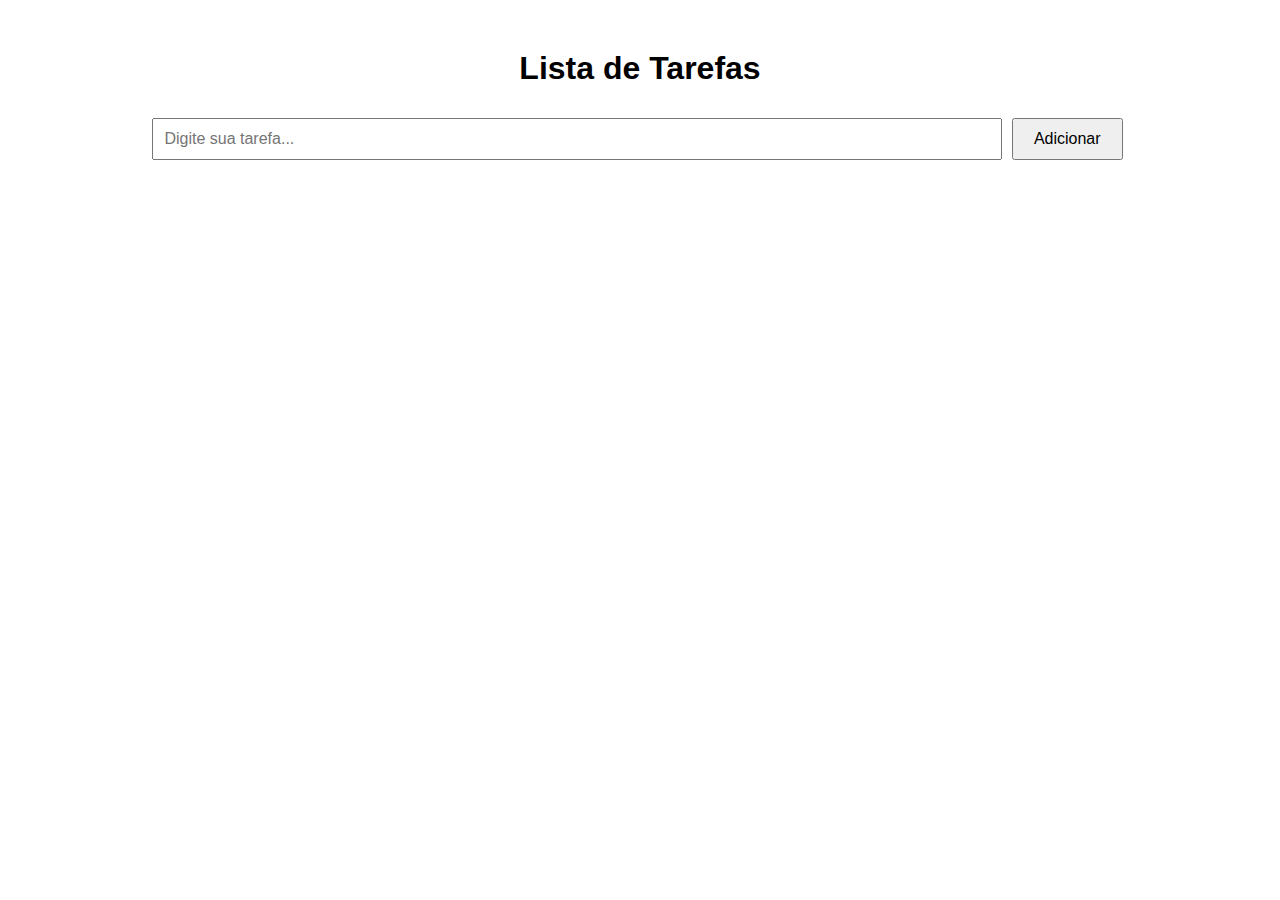
<file: lista_tarefas/index.html>
<!DOCTYPE html>
<html lang="pt-br">
  <head>
    <meta charset="UTF-8" />
    <meta name="viewport" content="width=device-width, initial-scale=1.0" />
    <title>Lista de Tarefas</title>
    <link rel="stylesheet" href="./css/style.css" />
  </head>
  <body>
    <h1>Lista de Tarefas</h1>

    <input type="text" id="task" placeholder="Digite sua tarefa..." />

    <button onclick="addTask()">Adicionar</button>

    <ul id="task-list"></ul>

    <script src="./js/app.js"></script>
  </body>
</html>
</file>
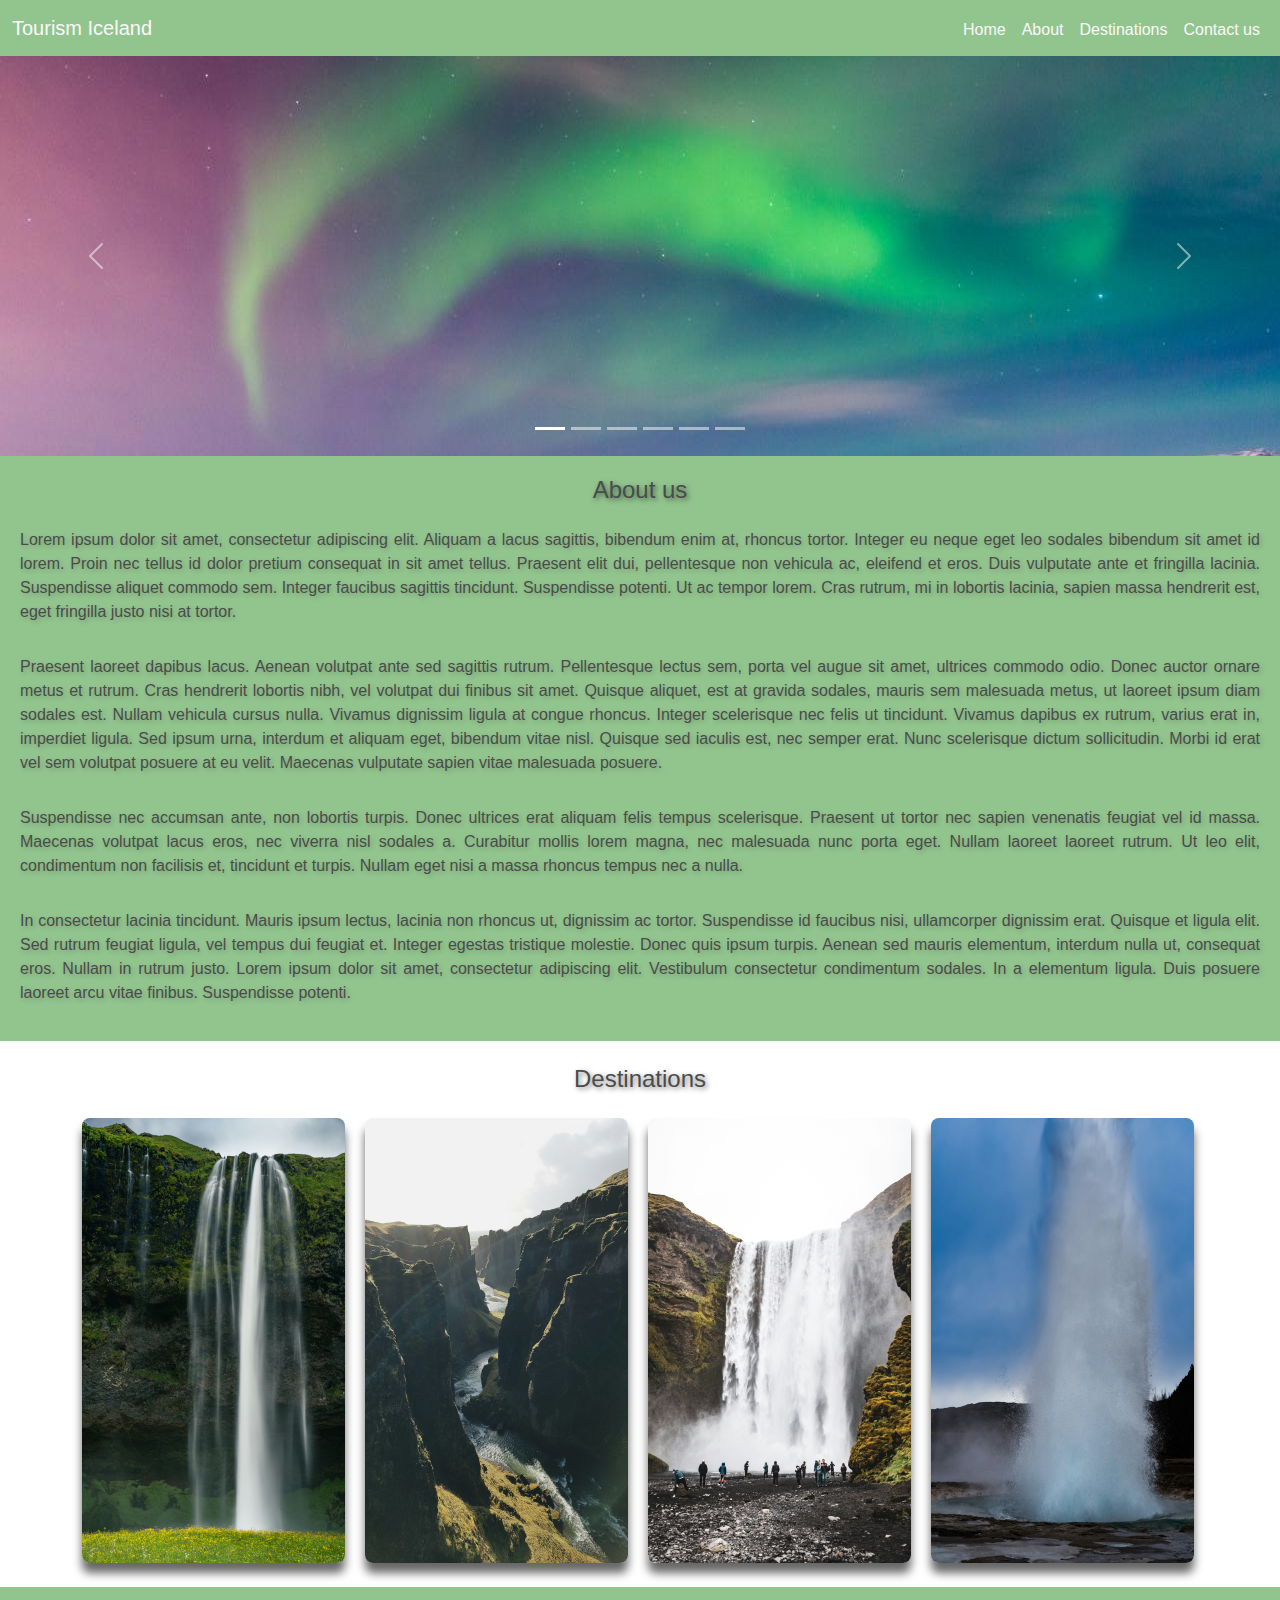
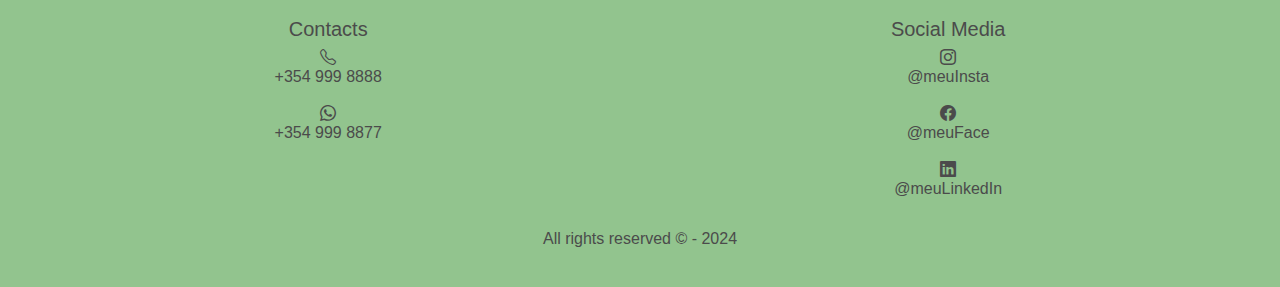
<file: tourism-iceland/index.html>
<!DOCTYPE html>
<html lang="pt-br">
  <head>
    <meta charset="UTF-8" />
    <meta name="viewport" content="width=device-width, initial-scale=1.0" />
    <title>Tourism Iceland</title>

    <link
      href="https://cdn.jsdelivr.net/npm/bootstrap@5.3.3/dist/css/bootstrap.min.css"
      rel="stylesheet"
      integrity="sha384-QWTKZyjpPEjISv5WaRU9OFeRpok6YctnYmDr5pNlyT2bRjXh0JMhjY6hW+ALEwIH"
      crossorigin="anonymous"
    />

    <link
      rel="stylesheet"
      href="https://cdn.jsdelivr.net/npm/bootstrap-icons@1.11.3/font/bootstrap-icons.min.css"
    />

    <link rel="stylesheet" href="./assets/css/style.css" />
  </head>
  <body>
    <!-- Menu início -->
    <nav class="navbar navbar-expand-lg">
      <div class="container-fluid">
        <a class="navbar-brand" href="index.html">Tourism Iceland</a>
        <button
          id="botaoMenu"
          class="navbar-toggler"
          type="button"
          data-bs-toggle="collapse"
          data-bs-target="#navbarNav"
          aria-controls="navbarNav"
          aria-expanded="false"
          aria-label="Toggle navigation"
        >
          <span class="navbar-toggler-icon"></span>
        </button>

        <div class="collapse navbar-collapse" id="navbarNav">
          <ul class="navbar-nav ms-auto">
            <li class="nav-item">
              <a href="index.html" class="nav-link">Home</a>
            </li>
            <li class="nav-item">
              <a href="#about" class="nav-link">About</a>
            </li>
            <li class="nav-item">
              <a href="#destinations" class="nav-link">Destinations</a>
            </li>
            <li class="nav-item">
              <a href="#contacts" class="nav-link">Contact us</a>
            </li>
          </ul>
        </div>
      </div>
    </nav>
    <!-- Menu fim -->

    <!-- Carrossel início -->
    <div id="carrosselImagens" class="carousel slide" data-bs-ride="carousel">
      <div class="carousel-indicators">
        <button
          type="button"
          data-bs-target="#carrosselImagens"
          data-bs-slide-to="0"
          class="active"
          aria-current="true"
          aria-label="Slide 1"
        ></button>
        <button
          type="button"
          data-bs-target="#carrosselImagens"
          data-bs-slide-to="1"
          aria-label="Slide 2"
        ></button>
        <button
          type="button"
          data-bs-target="#carrosselImagens"
          data-bs-slide-to="2"
          aria-label="Slide 3"
        ></button>
        <button
          type="button"
          data-bs-target="#carrosselImagens"
          data-bs-slide-to="3"
          aria-label="Slide 4"
        ></button>
        <button
          type="button"
          data-bs-target="#carrosselImagens"
          data-bs-slide-to="4"
          aria-label="Slide 5"
        ></button>
        <button
          type="button"
          data-bs-target="#carrosselImagens"
          data-bs-slide-to="5"
          aria-label="Slide 6"
        ></button>
      </div>

      <div class="carousel-inner">
        <div class="carousel-item active">
          <img
            src="./assets/img/img01-carrossel.png"
            class="d-block w-100"
            alt=""
          />
        </div>
        <div class="carousel-item">
          <img
            src="./assets/img/img02-carrossel.png"
            class="d-block w-100"
            alt=""
          />
        </div>
        <div class="carousel-item">
          <img
            src="./assets/img/img03-carrossel.png"
            class="d-block w-100"
            alt=""
          />
        </div>
        <div class="carousel-item">
          <img
            src="./assets/img/img04-carrossel.png"
            class="d-block w-100"
            alt=""
          />
        </div>
        <div class="carousel-item">
          <img
            src="./assets/img/img05-carrossel.png"
            class="d-block w-100"
            alt=""
          />
        </div>
        <div class="carousel-item">
          <img
            src="./assets/img/img06-carrossel.png"
            class="d-block w-100"
            alt=""
          />
        </div>
      </div>
      <button
        class="carousel-control-prev"
        type="button"
        data-bs-target="#carrosselImagens"
        data-bs-slide="prev"
      >
        <span class="carousel-control-prev-icon" aria-hidden="true"></span>
        <span class="visually-hidden">Previous</span>
      </button>
      <button
        class="carousel-control-next"
        type="button"
        data-bs-target="#carrosselImagens"
        data-bs-slide="next"
      >
        <span class="carousel-control-next-icon" aria-hidden="true"></span>
        <span class="visually-hidden">Next</span>
      </button>
    </div>
    <!-- Carrossel fim -->

    <!-- Content início -->
    <div class="content" id="about">
      <h4>About us</h4>
      <p>
        Lorem ipsum dolor sit amet, consectetur adipiscing elit. Aliquam a lacus
        sagittis, bibendum enim at, rhoncus tortor. Integer eu neque eget leo
        sodales bibendum sit amet id lorem. Proin nec tellus id dolor pretium
        consequat in sit amet tellus. Praesent elit dui, pellentesque non
        vehicula ac, eleifend et eros. Duis vulputate ante et fringilla lacinia.
        Suspendisse aliquet commodo sem. Integer faucibus sagittis tincidunt.
        Suspendisse potenti. Ut ac tempor lorem. Cras rutrum, mi in lobortis
        lacinia, sapien massa hendrerit est, eget fringilla justo nisi at
        tortor.
      </p>
      <p>
        Praesent laoreet dapibus lacus. Aenean volutpat ante sed sagittis
        rutrum. Pellentesque lectus sem, porta vel augue sit amet, ultrices
        commodo odio. Donec auctor ornare metus et rutrum. Cras hendrerit
        lobortis nibh, vel volutpat dui finibus sit amet. Quisque aliquet, est
        at gravida sodales, mauris sem malesuada metus, ut laoreet ipsum diam
        sodales est. Nullam vehicula cursus nulla. Vivamus dignissim ligula at
        congue rhoncus. Integer scelerisque nec felis ut tincidunt. Vivamus
        dapibus ex rutrum, varius erat in, imperdiet ligula. Sed ipsum urna,
        interdum et aliquam eget, bibendum vitae nisl. Quisque sed iaculis est,
        nec semper erat. Nunc scelerisque dictum sollicitudin. Morbi id erat vel
        sem volutpat posuere at eu velit. Maecenas vulputate sapien vitae
        malesuada posuere.
      </p>
      <p>
        Suspendisse nec accumsan ante, non lobortis turpis. Donec ultrices erat
        aliquam felis tempus scelerisque. Praesent ut tortor nec sapien
        venenatis feugiat vel id massa. Maecenas volutpat lacus eros, nec
        viverra nisl sodales a. Curabitur mollis lorem magna, nec malesuada nunc
        porta eget. Nullam laoreet laoreet rutrum. Ut leo elit, condimentum non
        facilisis et, tincidunt et turpis. Nullam eget nisi a massa rhoncus
        tempus nec a nulla.
      </p>
      <p>
        In consectetur lacinia tincidunt. Mauris ipsum lectus, lacinia non
        rhoncus ut, dignissim ac tortor. Suspendisse id faucibus nisi,
        ullamcorper dignissim erat. Quisque et ligula elit. Sed rutrum feugiat
        ligula, vel tempus dui feugiat et. Integer egestas tristique molestie.
        Donec quis ipsum turpis. Aenean sed mauris elementum, interdum nulla ut,
        consequat eros. Nullam in rutrum justo. Lorem ipsum dolor sit amet,
        consectetur adipiscing elit. Vestibulum consectetur condimentum sodales.
        In a elementum ligula. Duis posuere laoreet arcu vitae finibus.
        Suspendisse potenti.
      </p>
    </div>
    <!-- Content fim -->

    <!-- Galeria início -->
    <div class="gallery container my-4" id="destinations">
      <div class="row g-3">
        <h4>Destinations</h4>
        <div class="col-6 col-md-3">
          <img
            src="./assets/img/img01-galeria.png"
            class="img-fluid"
            alt="Gallery 1"
          />
        </div>
        <div class="col-6 col-md-3">
          <img
            src="./assets/img/img02-galeria.png"
            class="img-fluid"
            alt="Gallery 2"
          />
        </div>
        <div class="col-6 col-md-3">
          <img
            src="./assets/img/img03-galeria.png"
            class="img-fluid"
            alt="Gallery 3"
          />
        </div>
        <div class="col-6 col-md-3">
          <img
            src="./assets/img/img04-galeria.png"
            class="img-fluid"
            alt="Gallery 4"
          />
        </div>
      </div>
    </div>
    <!-- Galeria fim -->

    <!-- Rodapé início -->
    <footer>
      <div class="footer-section" id="contacts">
        <div>
          <h5>Contacts</h5>
          <p>
            <i class="bi bi-telephone"></i>
            <a href="tel:3549998888" target="_blank">+354 999 8888</a>
          </p>
          <p>
            <i class="bi bi-whatsapp"></i>
            <a
              href="https://api.whatsapp.com/send?phone=3549998877&text=Hi, I saw your ad on YouTube and would like to know more about your service."
              target="_blank"
              >+354 999 8877</a
            >
          </p>
        </div>
        <div>
          <h5>Social Media</h5>
          <p>
            <i class="bi bi-instagram"></i>
            <a href="https://www.instagram.com/instagramFake" target="_blank"
              >@meuInsta</a
            >
          </p>
          <p>
            <i class="bi bi-facebook"></i>
            <a href="https://www.facebook.com/facebookFake" target="_blank"
              >@meuFace</a
            >
          </p>
          <p>
            <i class="bi bi-linkedin"></i>
            <a href="https://www.linkedin.com/in/linkedinFake" target="_blank"
              >@meuLinkedIn</a
            >
          </p>
        </div>
      </div>
      <p>All rights reserved © - 2024</p>
    </footer>
    <!-- Rodapé fim -->

    <!-- Botão voltar ao topo início -->
    <button id="backToTop" class="btn btn-primary">
      <i class="bi bi-arrow-up"></i>
    </button>
    <!-- Botão voltar ao topo fim -->
  </body>
  <script
    src="https://cdn.jsdelivr.net/npm/@popperjs/core@2.11.8/dist/umd/popper.min.js"
    integrity="sha384-I7E8VVD/ismYTF4hNIPjVp/Zjvgyol6VFvRkX/vR+Vc4jQkC+hVqc2pM8ODewa9r"
    crossorigin="anonymous"
  ></script>
  <script
    src="https://cdn.jsdelivr.net/npm/bootstrap@5.3.3/dist/js/bootstrap.bundle.min.js"
    integrity="sha384-YvpcrYf0tY3lHB60NNkmXc5s9fDVZLESaAA55NDzOxhy9GkcIdslK1eN7N6jIeHz"
    crossorigin="anonymous"
  ></script>
  <script src="./assets/js/app.js"></script>
</html>
</file>
<file: lista_tarefas/css/style.css>
body {
  font-family: Arial, sans-serif;
  text-align: center;
  margin: 50px;
}

input {
  padding: 10px;
  width: 70%;
  margin: 10px 0;
  font-size: 16px;
}

button {
  padding: 10px 20px;
  font-size: 16px;
  margin: 5px;
  cursor: pointer;
}

ul {
  list-style: none;
  padding: 0;
}

li {
  background: #f4f4f4;
  margin: 5px 0;
  padding: 10px;

  display: flex;
  justify-content: space-between;
}

.remove {
  color: red;
  cursor: pointer;
}
</file>
<file: tourism-iceland/assets/css/style.css>
:root {
  --blue: #a3dff7;
  --green: #92c48e;
  --gray: #4b4b4b;
  --white: #f9f9f9;
}

* {
  margin: 0;
  padding: 0;
  box-sizing: border-box;
}

body {
  font-family: Arial, sans-serif;
}

/* Menu */
nav {
  background-color: var(--green);
  display: flex;
  justify-content: space-between;
  align-items: center;
  padding: 10px 20px;
}

nav a,
.navbar-brand {
  color: var(--white) !important;
  font-weight: 400;
  text-decoration: none;
}

.navbar-nav .nav-link {
  position: relative;
  padding-bottom: 5px;
  color: var(--white);
}

.navbar-nav .nav-link::after {
  content: '';
  position: absolute;
  left: 0;
  bottom: 0;
  width: 0;
  height: 2px;
  background-color: var(--gray);
  transition: width 0.3s ease-in-out;
}

.navbar-nav .nav-link:hover::after {
  width: 100%;
}

/* Carrossel */
.carousel-inner {
  display: flex;
  overflow: hidden;
}

.carousel-inner img {
  flex-shrink: 0;
  height: 400px;
  object-fit: cover;
}

#carrosselImagens {
  box-shadow: 0x 4px 10px rgba(0, 0, 0, 0.3);
  border-radius: 8px;
}

/* Conteúdo */
.content {
  background-color: var(--green);
  padding: 20px;
  display: flex;
  flex-direction: column;
  gap: 15px;
}

.content p {
  text-align: justify;
  text-shadow: 2px 2px 5px rgba(0, 0, 0, 0.2);
  color: var(--gray);
}

.content h4,
.gallery h4 {
  text-align: center;
  color: var(--gray);
  text-shadow: 2px 2px 5px rgba(0, 0, 0, 0.5);
}

/* Galeria */
.gallery {
  display: flex;
  gap: 10px;
  flex-wrap: wrap;
  justify-content: center;
}

.gallery img {
  object-fit: cover;
  transition: transform 0.3s ease-in-out;
}

.gallery img:hover {
  transform: scale(1.1);
}

.img-fluid {
  width: 263px;
  height: 445px;
  border-radius: 8px;
  box-shadow: 0px 10px 10px rgba(0, 0, 0, 0.6);
  cursor: pointer;
}

/* Rodapé */
footer {
  background-color: var(--green);
  color: var(--gray);
  padding: 20px;
  text-align: center;
}

.footer-section {
  display: flex;
  justify-content: space-around;
}

.footer-section div {
  margin: 10px;
}

.footer-section i {
  display: flex;
  align-items: center;
  justify-content: space-around;
  flex-direction: row;
}

.footer-section a {
  color: var(--gray);
  text-decoration: none;
}

.footer-section a:hover {
  text-decoration: underline;
  text-decoration-color: var(--white);
  text-decoration-thickness: 3px;
}

#backToTop {
  position: fixed;
  bottom: 20px;
  right: 20px;
  background-color: var(--blue);
  color: var(--gray);
  border: none;
  border-radius: 20%;
  padding: 15px;
  font-size: 18px;
  display: none;
  cursor: pointer;
  box-shadow: 0 4px 8px rgba(0, 0, 0, 0.2);
}

#backToTop:hover {
  background-color: var(--blue);
}

#backToTop i {
  font-size: 20px;
}
</file>
